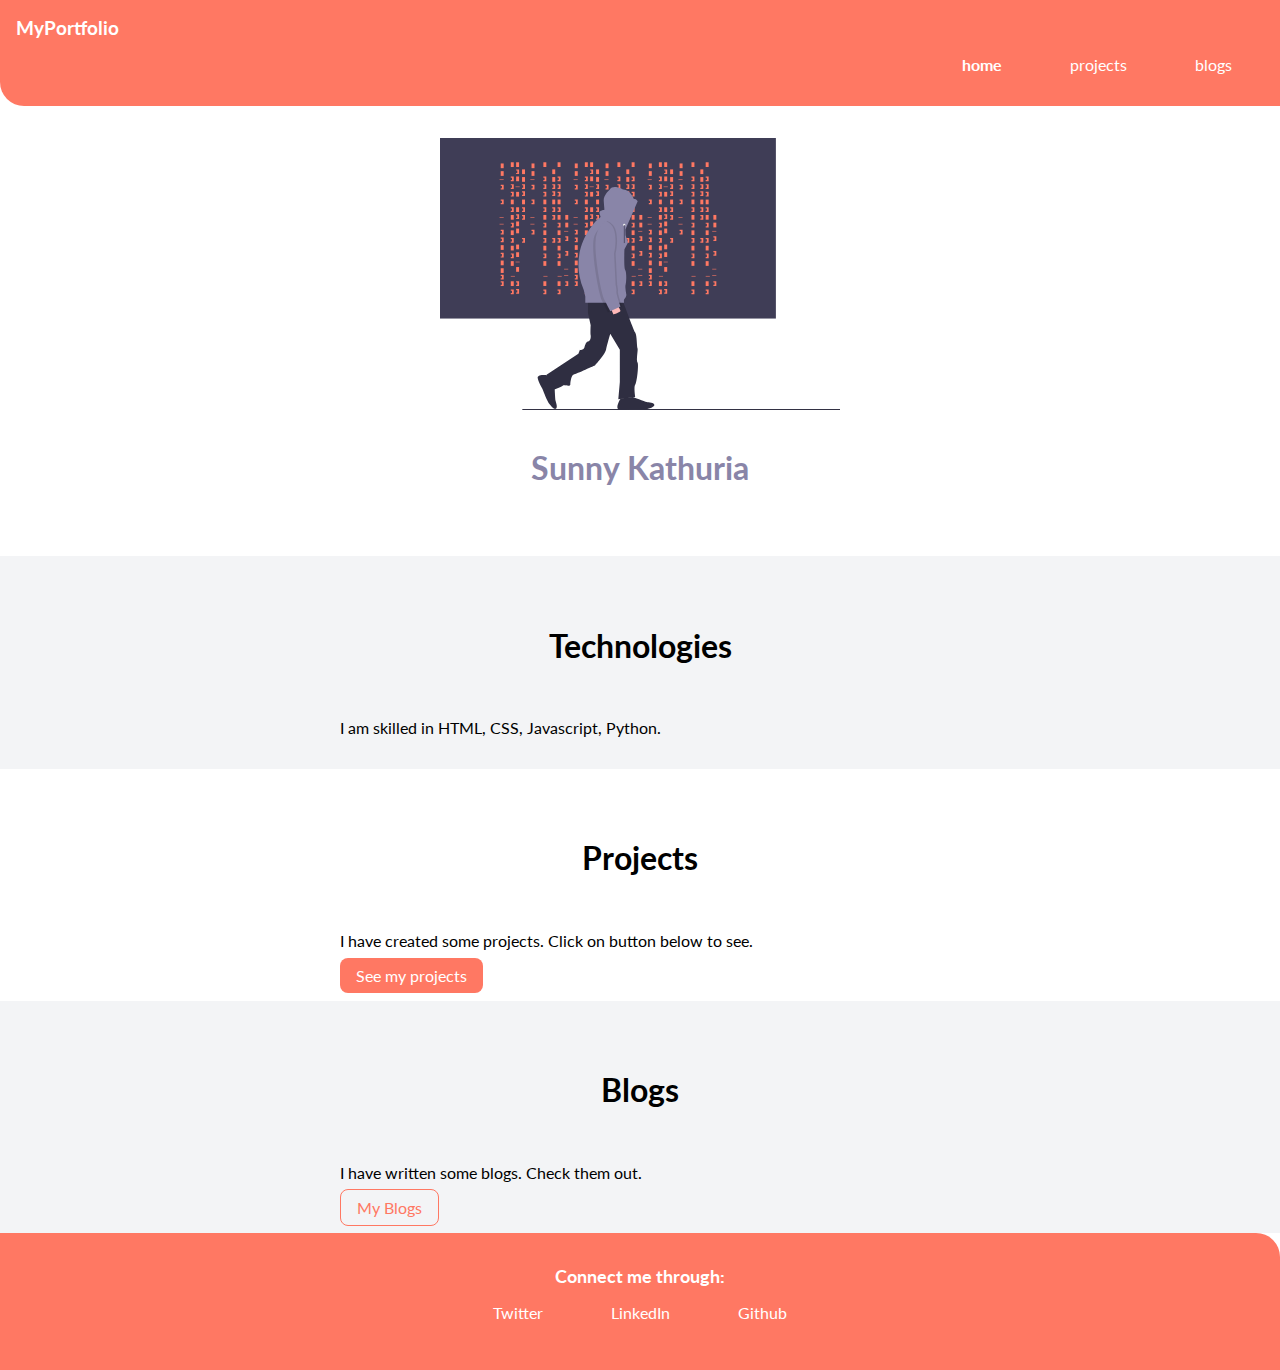
<file: index.html>
<!DOCTYPE html>
<html lang="en">
<head>
    <meta charset="UTF-8">
    <meta http-equiv="X-UA-Compatible" content="IE=edge">
    <meta name="viewport" content="width=device-width, initial-scale=1.0">
    <link rel="stylesheet" href="/styles.css">
    <title>Home | Sunny Kathuria</title>
</head>
<body>
    
    <nav class="navigation container">

        <div class="nav-brand">MyPortfolio</div>
        <ul class="list-non-bullet nav-list">
            <li class="list-item-inline"><a class="link link-active" href="/">home</a></li>
            <li class="list-item-inline"><a class="link" href="project.html">projects</a></li>
            <li class="list-item-inline"><a class="link" href="blog.html">blogs</a></li>
        </ul>
    </nav>
    
    <header class="hero">
        <img class="hero-img" src="/images/hero.svg">
        <h1 class="hero-heading">Sunny Kathuria <span class="header-inverted"> </span>
        </h1>
    </header>
    <section class="section ow">
        <div class="container centre-container">
        <h1>Technologies </h1>
        <p>I am skilled in HTML, CSS, Javascript, Python.</p>
        </div>
    </section>
    <section class="section">
        <div class="container centre-container">
        <h1>Projects</h1>
        <p>I have created some projects. Click on button below to see.</p>
        <a class="link primary-link" href="project.html">See my projects</a>
    </div>
    </section>
    <section class="section ow">
        <div class="container centre-container">
        <h1>Blogs</h1>
        <p>I have written some blogs. Check them out.</p>
        <a class="link secondary-link" href="blog.html">My Blogs</a>
        </div>
    </section>
    <footer class="footer">
        <div>
            <div class="footer-header">Connect me through:</div>
            <ul class=" social-links list-non-bullet">
                <li class="list-item-inline"><a class="link" target="_blank" href="http://www.twitter.com/sunnyykathuria">Twitter</a></li>
                <li class="list-item-inline"><a class="link"  target="_blank" href="https://www.linkedin.com/in/sunnyykathuria">LinkedIn</a></li>
                <li class="list-item-inline"><a class="link" target="_blank"  href="https://www.github.com/sunny-kathuria">Github</a></li>
            </ul>
        </div>
    </footer>
</body>
</html>
</file>
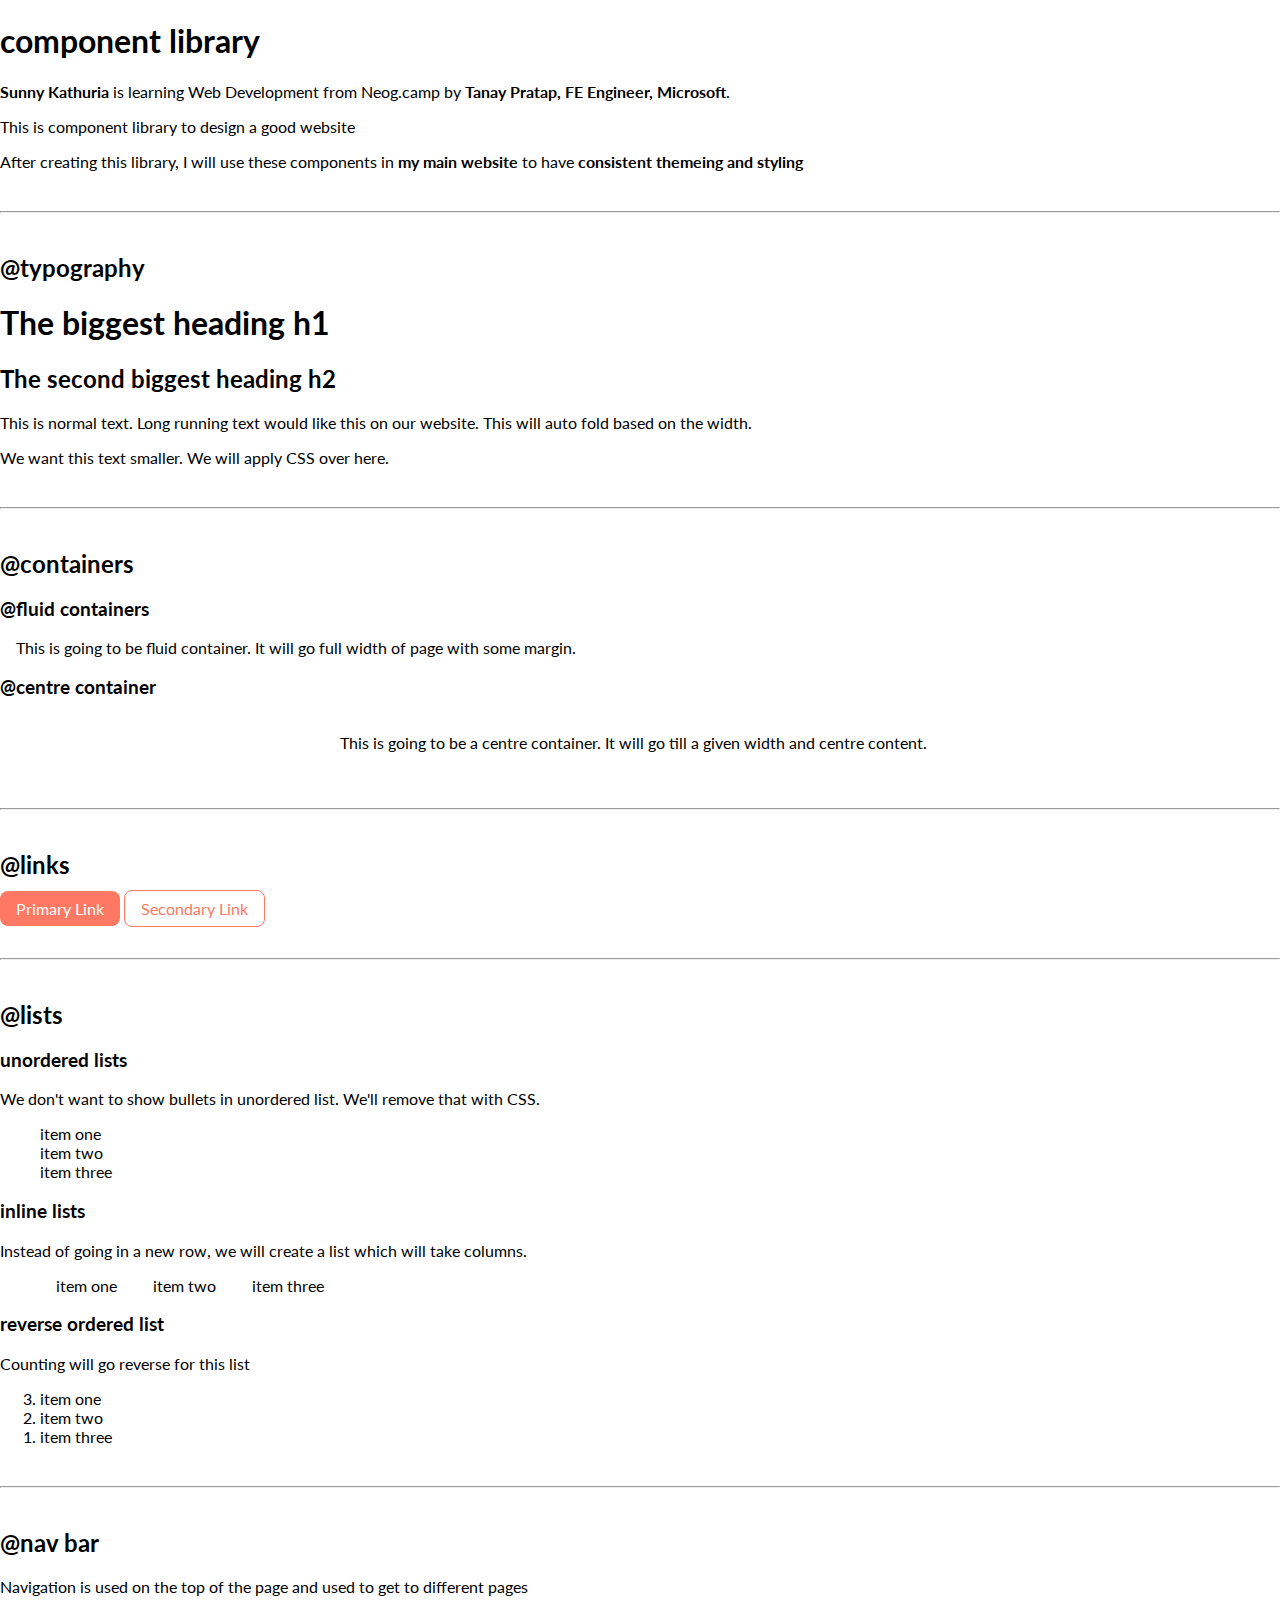
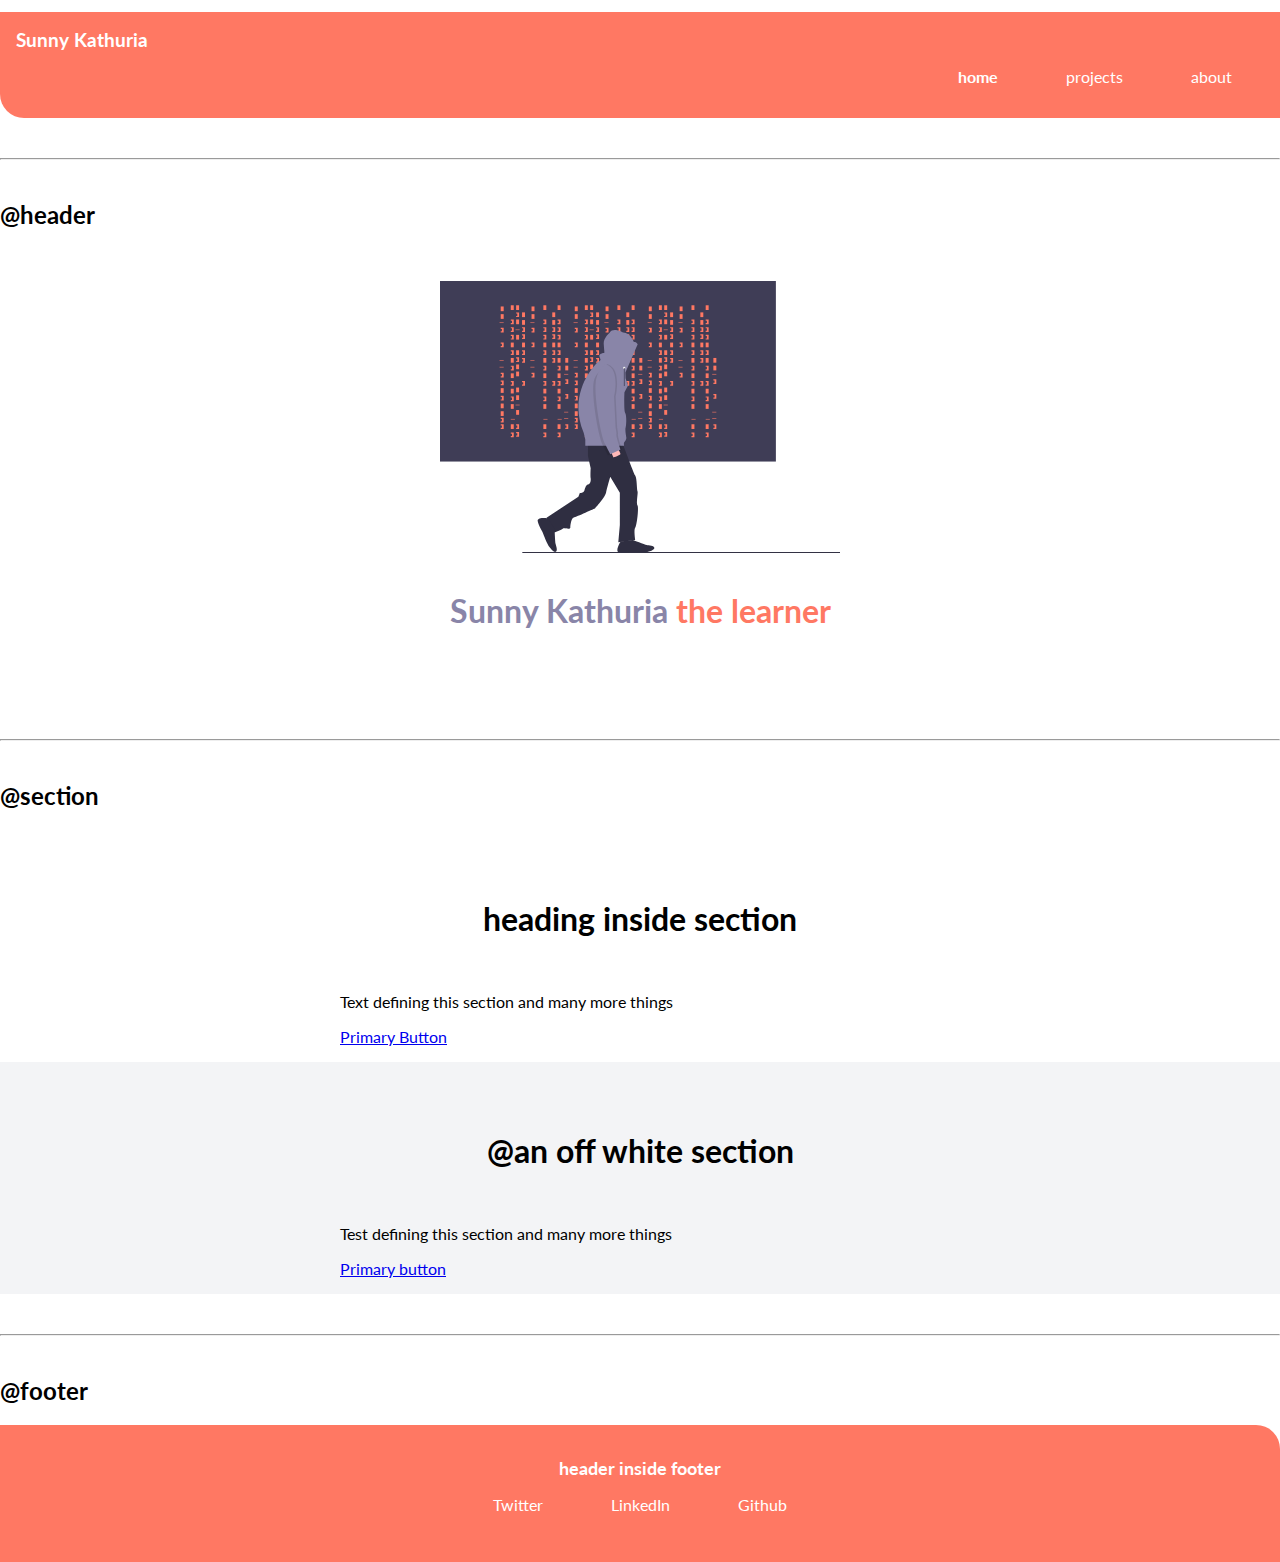
<file: lib/index.html>
<!DOCTYPE html>
<html lang="en">

<head>
    <meta charset="UTF-8">
    <meta http-equiv="X-UA-Compatible" content="IE=edge">
    <meta name="viewport" content="width=device-width, initial-scale=1.0">
    <title>My Component Libary</title>
    <link rel="stylesheet" href="/styles.css">
    
</head>

<body>
    <h1>component library</h1>
    <p>
        <strong>Sunny Kathuria</strong>
        is learning Web Development from Neog.camp by <strong>Tanay Pratap, FE Engineer, Microsoft</strong>.
    </p>
    <p>This is component library to design a good website</p>
    <p>After creating this library, I will use these components in <strong>my main website</strong> to have<strong>
            consistent themeing and styling</strong> </p>
    <hr>

    <h2>@typography</h2>
    <h1>The biggest heading h1</h1>
    <h2>The second biggest heading h2</h2>
    <p>This is normal text. Long running text would like this on our website. This will auto fold based on the width.
    </p>
    <p>We want this text smaller. We will apply CSS over here.</p>
    <hr>
    <h2>@containers</h2>
    <h3>@fluid containers</h3>
    <div class="container">This is going to be fluid container. It will go full width of page with some margin.</div>
    <h3>@centre container</h3>
    <div class="container centre-container">This is going to be a centre container. It will go till a given width and
        centre content.</div>
    <hr>
    <h2>@links</h2>
    <a class="primary-link link"" href="/">Primary Link</a> <a class="secondary-link link" href="/">Secondary Link</a>
    <hr>


    <h2>@lists</h2>
    <h3>unordered lists</h3>
    <p>We don't want to show bullets in unordered list. We'll remove that with CSS.</p>
    <ul class="list-non-bullet">
        <li>item one</li>
        <li>item two</li>
        <li>item three</li>
    </ul>
    <h3>inline lists</h3>
    <p>Instead of going in a new row, we will create a list which will take columns.</p>
    <ul class="list-non-bullet ">
        <li class="list-item-inline">item one</li>
        <li class="list-item-inline">item two</li>
        <li class="list-item-inline">item three</li>
    </ul>
    <h3>reverse ordered list</h3>
    <p>Counting will go reverse for this list</p>
    <ol reversed>
        <li>item one</li>
        <li>item two</li>
        <li>item three</li>
    </ol>
    <hr>
    <h2>@nav bar</h2>
    <p>Navigation is used on the top of the page and used to get to different pages</p>
    <nav class="navigation container">

        <div class="nav-brand">Sunny Kathuria</div>
        <ul class="list-non-bullet nav-list">
            <li class="list-item-inline"><a class="link link-active" href="/">home</a></li>
            <li class="list-item-inline"><a class="link" href="/">projects</a></li>
            <li class="list-item-inline"><a class="link" href="/">about</a></li>
        </ul>
    </nav>
    <hr>

    <h2>@header</h2>
    <header class="hero">
        <img class="hero-img" src="/images/hero.svg">
        <h1 class="hero-heading">Sunny Kathuria <span class="header-inverted"> the learner</span>
        </h1>
    </header>
    <hr>


    <h2>@section</h2>

    <section class="section">
        <div class="container centre-container">
        <h1>heading inside section</h1>
        <p>Text defining this section and many more things</p>
        <a href="/">Primary Button</a>
    </div>
    </section>
    <section class="section ow">
        <div class="container centre-container">
        <h1>@an off white section </h1>
            
        <p>Test defining this section and many more things</p>
        <a href="/">Primary button</a>
        </div>
    </section>
    <hr>



    <h2>@footer</h2>
    <footer class="footer">
        <div>
            <div class="footer-header"> header inside footer</div>
            <ul class=" social-links list-non-bullet">
                <li class="list-item-inline"><a class="link" href="/">Twitter</a></li>
                <li class="list-item-inline"><a class="link" href="/">LinkedIn</a></li>
                <li class="list-item-inline"><a class="link"  href="/">Github</a></li>

            </ul>
        </div>
    </footer>
</body>

</html>
</file>
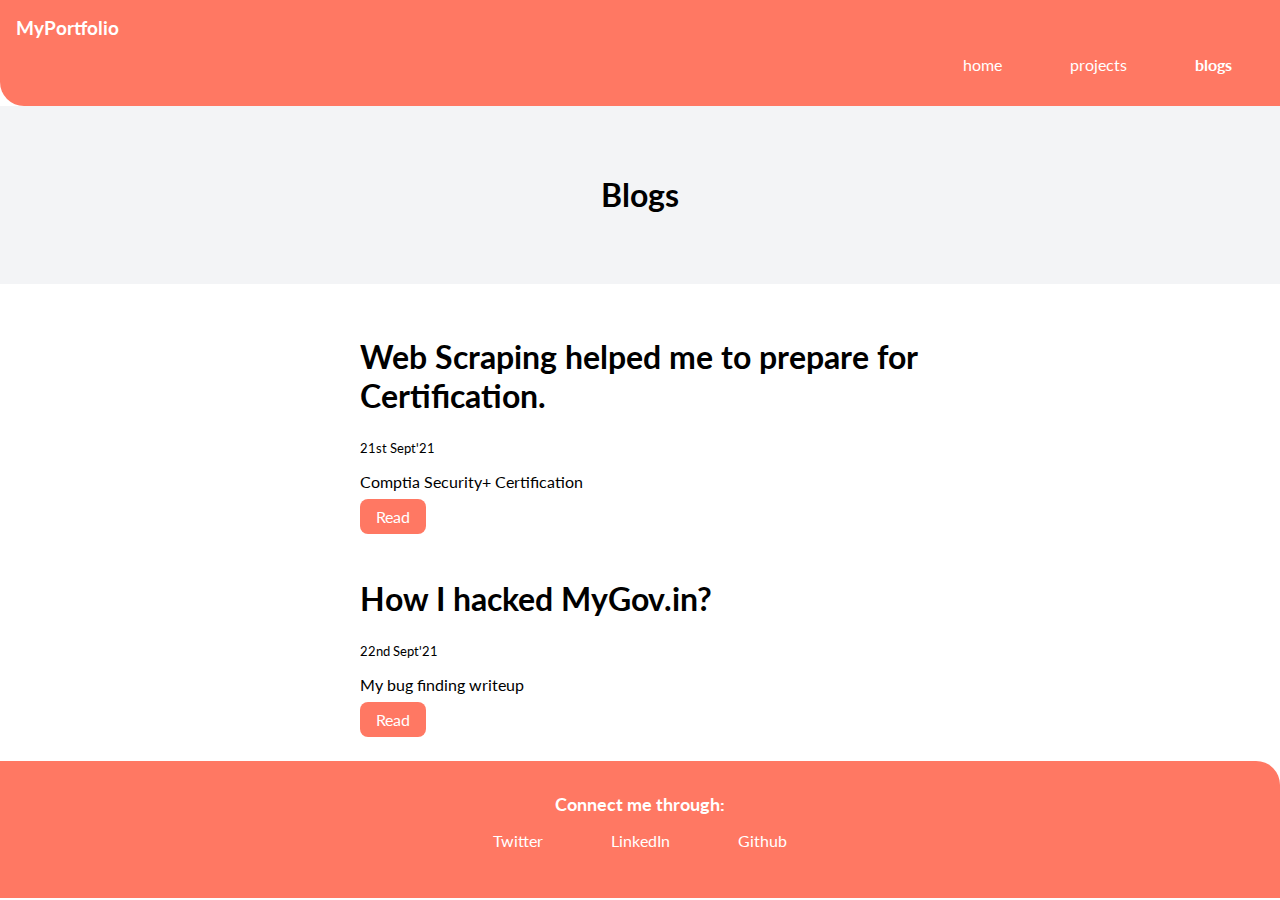
<file: blog.html>
<!DOCTYPE html>
<html lang="en">
<head>
    <meta charset="UTF-8">
    <meta http-equiv="X-UA-Compatible" content="IE=edge">
    <meta name="viewport" content="width=device-width, initial-scale=1.0">
    <link rel="stylesheet" href="/styles.css">
    <title>Blog | Sunny Kathuria</title>
</head>
<body>
    <nav class="navigation container">

        <div class="nav-brand">MyPortfolio</div>
        <ul class="list-non-bullet nav-list">
            <li class="list-item-inline"><a class="link" href="/">home</a></li>
            <li class="list-item-inline"><a class="link" href="project.html">projects</a></li>
            <li class="list-item-inline"><a class="link link-active" href="blog.html">blogs</a></li>
        </ul>
    </nav>
    <section class="section ow">
        <div class="container centre-container">
        <h1>Blogs </h1>
        
    </section>
    <ul class="list-non-bullet">
        <div class="centre-container">
            <li>
                <h1>Web Scraping helped me to prepare for Certification. </h1>
                <small>21st Sept'21</small>
                <p>Comptia Security+ Certification </p>
                <a class="link primary-link" target="_blank" href=https://medium.com/@sunnyykathuria/web-scraping-helped-me-to-prepare-for-certification-1aad8f4eb3c8>Read</a>
               
            </li>
        </div>
        <div class="centre-container">
            <li>
                <h1>How I hacked MyGov.in? </h1>
                <small>22nd Sept'21</small>
                <p>My bug finding writeup</p>
                <a class="link primary-link" target="_blank" href=https://medium.com/@sunnyykathuria/how-i-hacked-mygov-in-3dec928edd73>Read</a>
               
            </li>
        </div>
  
</ul>

    <footer class="footer">
        <div>
            <div class="footer-header">Connect me through:</div>
            <ul class=" social-links list-non-bullet">
                <li class="list-item-inline"><a class="link" target="_blank" href="http://www.twitter.com/sunnyykathuria">Twitter</a></li>
                <li class="list-item-inline"><a class="link" target="_blank" href="https://www.linkedin.com/in/sunnyykathuria">LinkedIn</a></li>
                <li class="list-item-inline"><a class="link"  target="_blank" href="https://www.github.com/sunny-kathuria">Github</a></li>
            </ul>
        </div>
    </footer>
    
</body>
</html>
</file>
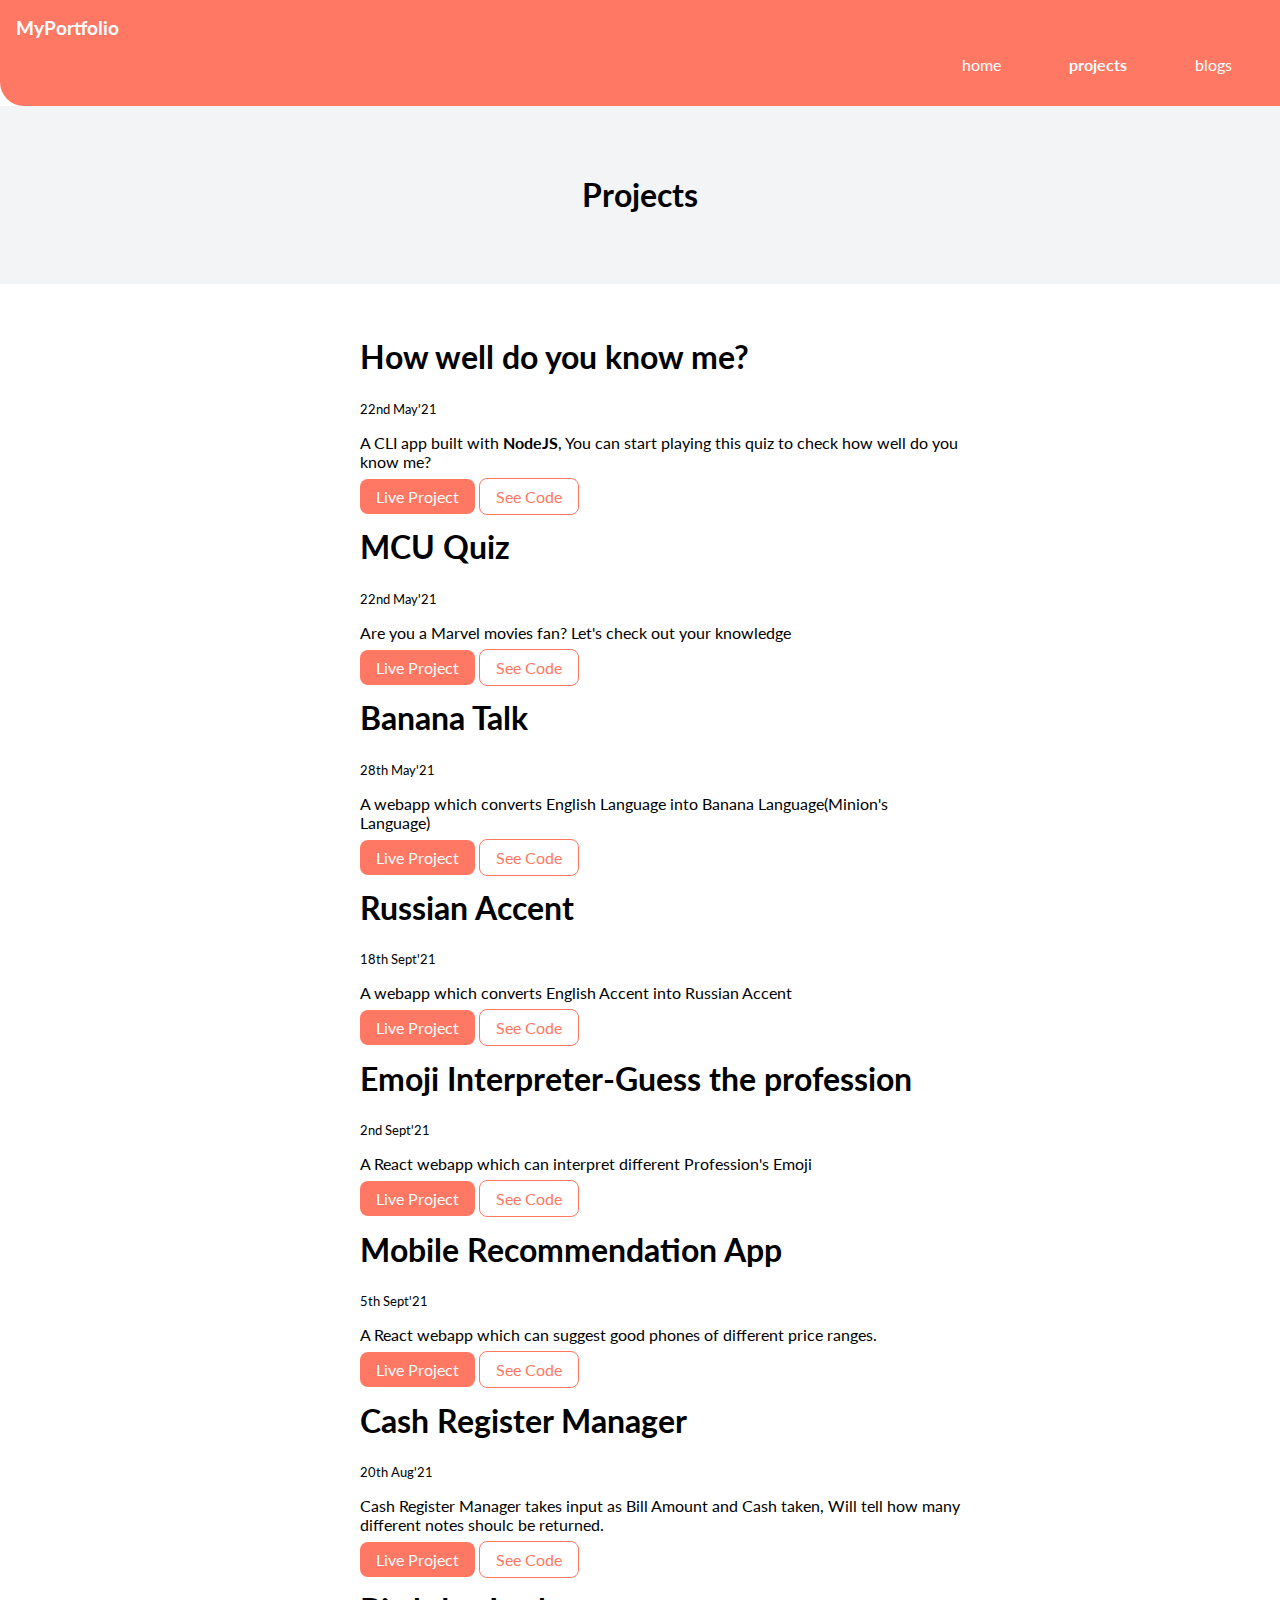
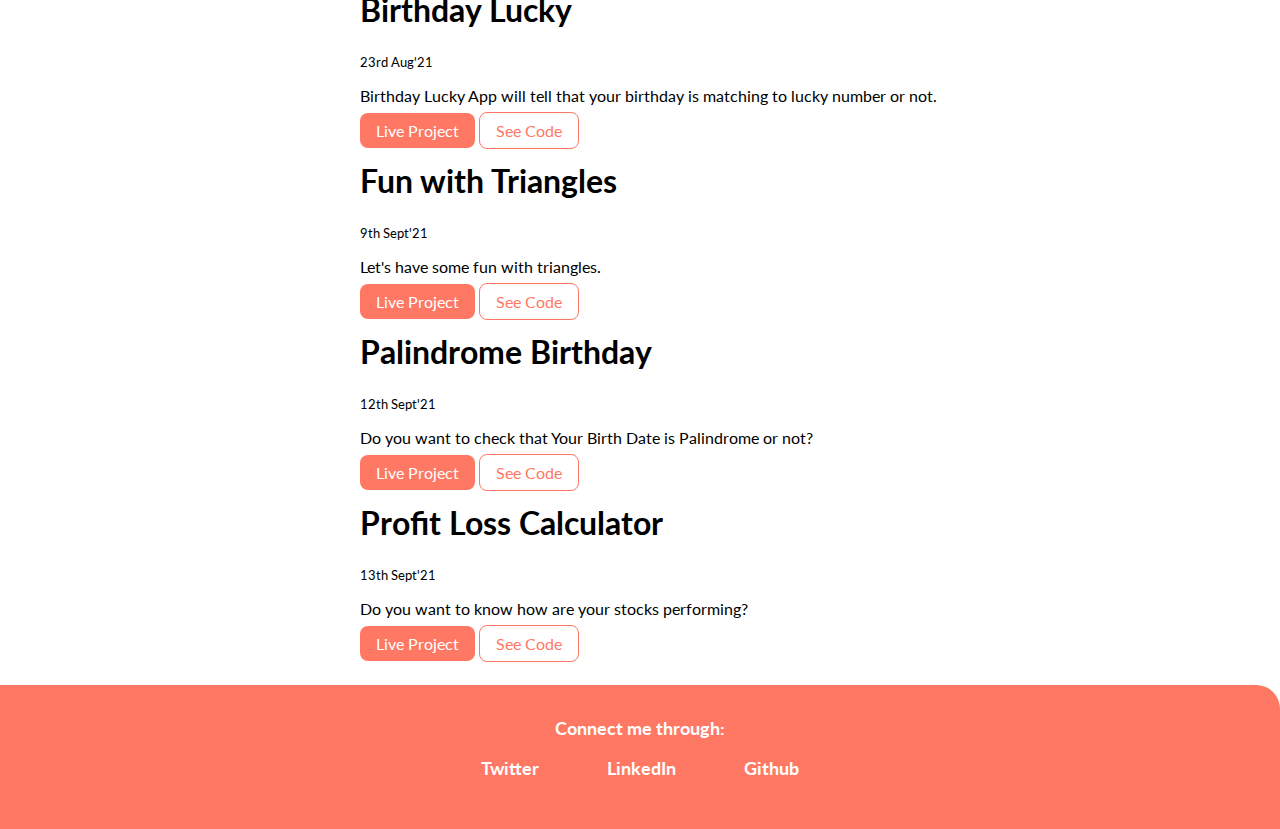
<file: project.html>
<!DOCTYPE html>
<html lang="en">
<head>
    <meta charset="UTF-8">
    <meta http-equiv="X-UA-Compatible" content="IE=edge">
    <meta name="viewport" content="width=device-width, initial-scale=1.0">
    <link rel="stylesheet" href="/styles.css">
    <title>Project | Sunny Kathuria</title>
</head>
<body>
    <nav class="navigation container">

        <div class="nav-brand">MyPortfolio</div>
        <ul class="list-non-bullet nav-list">
            <li class="list-item-inline"><a class="link" href="/">home</a></li>
            <li class="list-item-inline"><a class="link link-active" href="project.html">projects</a></li>
            <li class="list-item-inline"><a class="link" href="blog.html">blogs</a></li>
        </ul>
    </nav>
    <section class="section ow">
        <div class="container centre-container">
        <h1>Projects </h1>
        
        </div>
    </section>
    <ol reversed class="list-non-bullet" >
        <div class="centre-container">
        <li>
            
            <h1> How well do you know me?</h1>
            <small>22nd May'21</small>
            <p>A CLI app built with <strong>NodeJS</strong>, You can start playing this quiz to check how well do you know me?</p>
            <a class="link primary-link" target="_blank" href="https://replit.com/@SunnyKathuria/CLIQuizApp?embed=1&output=1#index.js">Live Project</a>
            <a class="link secondary-link" target="_blank" href="https://github.com/sunny-kathuria/CLI_Quiz_App">See Code</a>
        </li>
        <li>
            
            <h1> MCU Quiz</h1>
            <small>22nd May'21</small>
            <p>Are you a Marvel movies fan? Let's check out your knowledge</p>
            <a class="link primary-link" target="_blank" href="https://replit.com/@SunnyKathuria/MCUQuiz?embed=1&output=1#index.js">Live Project</a>
            <a class="link secondary-link" target="_blank" href="https://github.com/sunny-kathuria/MCU_Quiz">See Code</a>
        
        </li>
        
        <li>
            
            <h1> Banana Talk</h1>
            <small>28th May'21</small>
            <p>A webapp which converts English Language into Banana Language(Minion's Language)</p>
            <a class="link primary-link" target="_blank" href=https://mark6.netlify.app>Live Project</a>
            <a class="link secondary-link" target="_blank" href="https://github.com/sunny-kathuria/BananaTalk-App">See Code</a>
        
        </li>
        
        <li>
            
            <h1> Russian Accent </h1>
            <small>18th Sept'21</small>
            <p>A webapp which converts English Accent into Russian Accent</p>
            <a class="link primary-link" target="_blank" href=https://talk2.netlify.app>Live Project</a>
            <a class="link secondary-link" target="_blank" href="https://github.com/sunny-kathuria/russian-accent-talk2">See Code</a>
        
        </li>
        
            <li>
                <h1> Emoji Interpreter-Guess the profession</h1>
                <small>2nd Sept'21</small>
                <p>A React webapp which can interpret different Profession's Emoji</p>
                <a class="link primary-link" target="_blank" href=https://ky75b.csb.app>Live Project</a>
                <a class="link secondary-link" target="_blank" href="https://github.com/sunny-kathuria/emojiapp">See Code</a>
            </li>
        
         
            <li>
            <h1>Mobile Recommendation App</h1>
            <small>5th Sept'21</small>
            <p>A React webapp which can suggest good phones of different price ranges.</p>
            <a class="link primary-link" target="_blank" href=https://mx89r.csb.app>Live Project</a>
            <a class="link secondary-link" target="_blank" href="https://github.com/sunny-kathuria/mobile-recommendation">See Code</a>
        </li>
        
       
        <li>
            <h1> Cash Register Manager</h1>
            <small>20th Aug'21</small>
            <p>Cash Register Manager takes input as Bill Amount and Cash taken, Will tell how many different notes shoulc be returned.</p>
            <a class="link primary-link" target="_blank" href=https://mark10neog.netlify.app>Live Project</a>
            <a class="link secondary-link" target="_blank" href="https://github.com/sunny-kathuria/cash-register">See Code</a>
        </li>
       
        
            <li>
                <h1> Birthday Lucky</h1>
                <small>23rd Aug'21</small>
                <p>Birthday Lucky App will tell that your birthday is matching to lucky number or not.</p>
                <a class="link primary-link" target="_blank" href=https://mark11neog.netlify.app>Live Project</a>
                <a class="link secondary-link" target="_blank" href="https://github.com/sunny-kathuria/birthday-lucky">See Code</a>
            </li>
        
        
            <li>
                <h1> Fun with Triangles</h1>
                <small>9th Sept'21</small>
                <p>Let's have some fun with triangles.</p>
                <a class="link primary-link" target="_blank" href=https://mark12neog.netlify.app>Live Project</a>
                <a class="link secondary-link" target="_blank" href="https://github.com/sunny-kathuria/fun-with-triangles">See Code</a>
            </li>
        
        
            <li>
                <h1> Palindrome Birthday</h1>
                <small>12th Sept'21</small>
                <p>Do you want to check that Your Birth Date is Palindrome or not?</p>
                <a class="link primary-link" target="_blank" href=https://mark13neog.netlify.app>Live Project</a>
                <a class="link secondary-link" target="_blank" href="https://github.com/sunny-kathuria/birthday-palindrome">See Code</a>
            </li>
        
        
            <li>
                <h1> Profit Loss Calculator</h1>
                <small>13th Sept'21</small>
                <p>Do you want to know how are your stocks performing?</p>
                <a class="link primary-link" target="_blank" href=https://mark14neog.netlify.app>Live Project</a>
                <a class="link secondary-link" target="_blank" href="https://github.com/sunny-kathuria/stock-purchase-profit-loss">See Code</a>
            </li>
        </div>
        
    </ol>

    <footer class="footer">
        
            <div class="footer-header">Connect me through:
            <ul class=" social-links list-non-bullet">
                <li class="list-item-inline"><a class="link" target="_blank" href="http://www.twitter.com/sunnyykathuria">Twitter</a></li>
                <li class="list-item-inline"><a class="link" target="_blank" href="https://www.linkedin.com/in/sunnyykathuria">LinkedIn</a></li>
                <li class="list-item-inline"><a class="link" target="_blank"  href="https://www.github.com/sunny-kathuria">Github</a></li>
            </ul>
        </div>
    </footer>
    
</body>
</html>
</file>
<file: styles.css>
@import url('https://fonts.googleapis.com/css2?family=Lato:ital,wght@0,400;0,900;1,100&display=swap');


:root{
    --primary-color:#FF7863;
    --gray:#8985a8;
    --off-white:#f3f4f6;
}



body{
    font-family: 'Lato', sans-serif;
    margin:0px;
}

hr{
    margin:2.5rem 0rem;
}

/**container blocks **/
.container{
 padding-left: 1rem;
 padding-right: 1rem;
}


.centre-container{
    max-width:  600px;
    margin: auto;
    padding: 1rem 1rem;
}

/** Links**/
.link{
    text-decoration: none;
    padding: 0.5rem 1rem;
}
.primary-link{
    background-color: var(--primary-color);
    border-radius:0.5rem ;
    color:white;
}

.secondary-link{
    color:var(--primary-color);
    border-radius: 0.5rem;
    border: 1px solid var(--primary-color);
}

/** Lists **/

.list-non-bullet{
    list-style: none;
}

.list-item-inline{
    display: inline;
    padding-right: 1rem;
    padding-left: 1rem ;
}

/** navigation **/
.navigation{
    background-color: var(--primary-color);
    color:white;
    padding: 1rem;
    border-bottom-left-radius: 1.5rem;
}
.nav-list{
    text-align: right;
}

.navigation .link{
    color: white;
}

.navigation .nav-brand{
    font-weight: bold;
    font-size: 1.2rem;
}
.navigation .link-active{
    font-weight: bold;
}

.hero{
    padding: 2rem;

}

.hero .hero-img{
    max-width: 400px;
    display: block;
    margin: auto;
}

.hero .hero-heading{
    color: var(--gray) ;
    padding: 1rem;
    text-align: center;
}
.hero .hero-heading .header-inverted{
    color: var(--primary-color);
}


/** Section **/

.section h1{
    text-align: center;
    padding: 2rem;
}


.ow{
    background-color: var(--off-white);
}


/** footers **/

.footer{
    background-color: var(--primary-color);
    padding: 2rem 1rem;
    color: white;
    text-align: center;
    border-top-right-radius:1.5rem ;

}

.footer .link{
    color:white;
}
.footer-header{
    font-size: large;
    font-weight: bold;

}

.footer ul{
    padding-inline-start: 0px;
}
</file>
